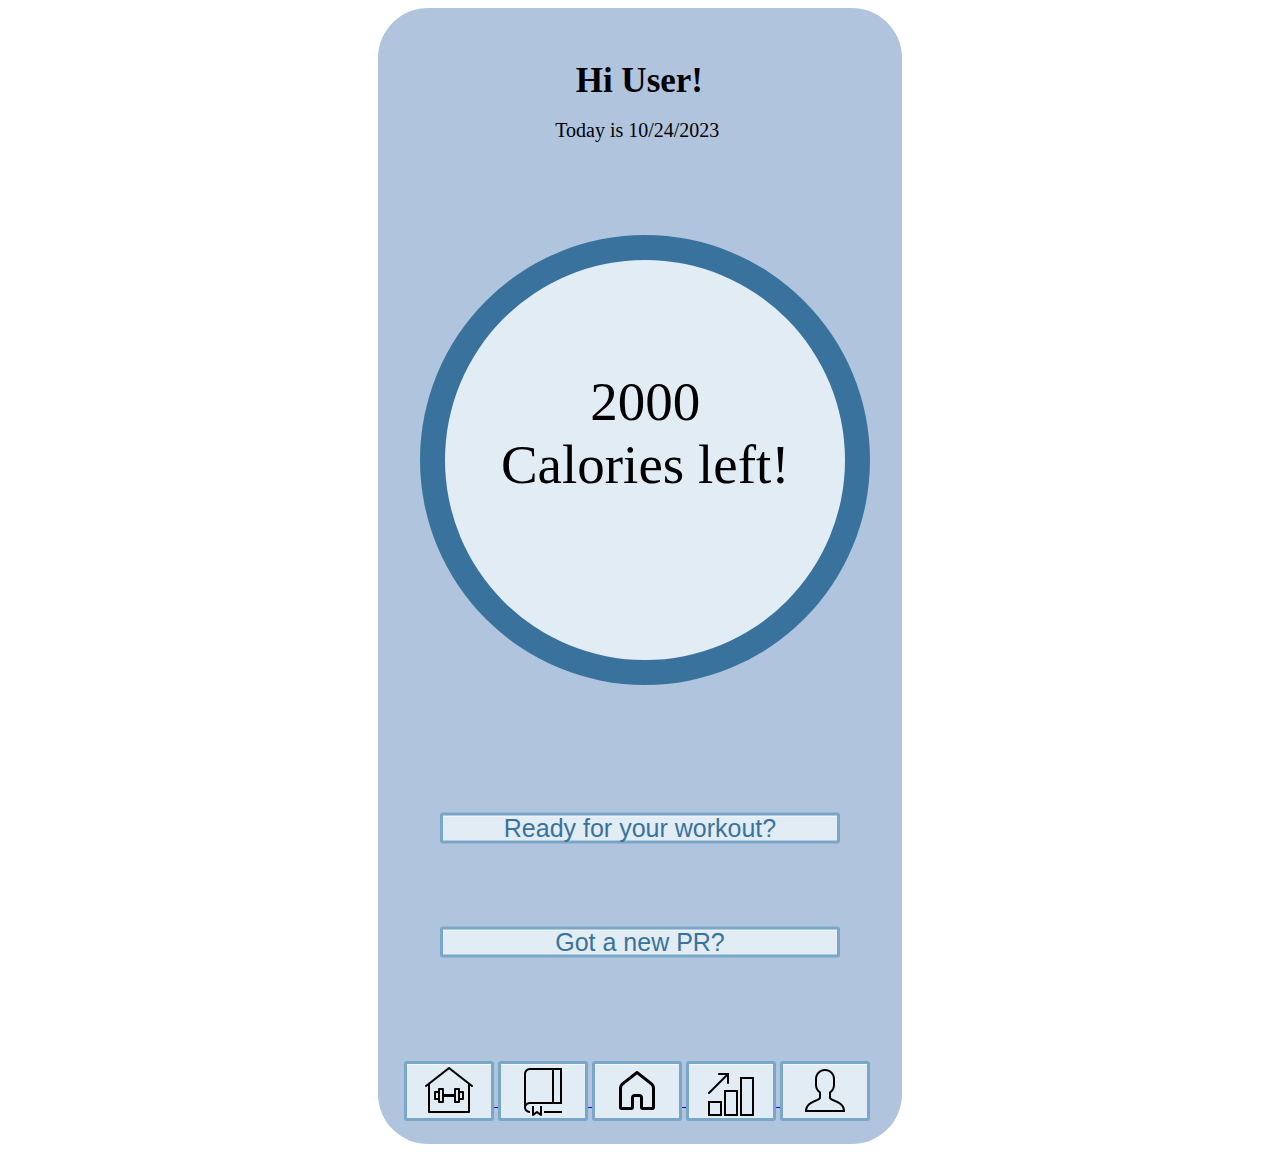
<file: index.html>
<!DOCTYPE html>
<html lang="en">
<meta name="viewport" content="width=device-width, initial-scale=1">

<head>
    <title>Index</title>
    <link rel="stylesheet" href="style.css" />
</head>

<script type="text/javascript" src="./Pages/nutrition.js"></script>
<script type="text/javascript" src="program.js"></script>


<body>
    <div class="screen">
        <div class="homescreen">
            <div class="welcome">
                Hi User!
            </div>
            <div class="date">
                Today is 10/24/2023
            </div>
            <br>
            <div class="pieTracker">
                <div class="innerPie">
                    <div class="innerText">
                        <div id="remainingHome">2000</div>
                        Calories left!
                    </div>
                </div>
            </div>
            <br>
            <div class="homeNav">
                <A href="Pages/workout.html" id="workHome">
                    <button class="homeTabs">
                        Ready for your workout?
                    </button>
                 </A>
                <p></p>
                <A href="Pages/weightTracker.html" id="trackHome">
                    <button class="homeTabs">
                        Got a new PR?
                    </button>
                </A>
            </div>
        </div>
        <br>
        <div class="nav">
            <A type="button" href="Pages/workout.html">
                <button id="workButton"></button>
            </A>
            <A type="button" href="Pages/nutrition.html">
                <button id="nutriButton"></button>
            </A>
            <A type="button" href="./index.html">
                <button id="homeButton"></button>
            </A>
            <A type="button" href="Pages/weightTracker.html">
                <button id="trackButton"></button>
            </A>
            <A type="button" href="Pages/profile.html">
                <button id="profButton"></button>
            </A>
        </div>
    </div>
</body>
</html>
</file>
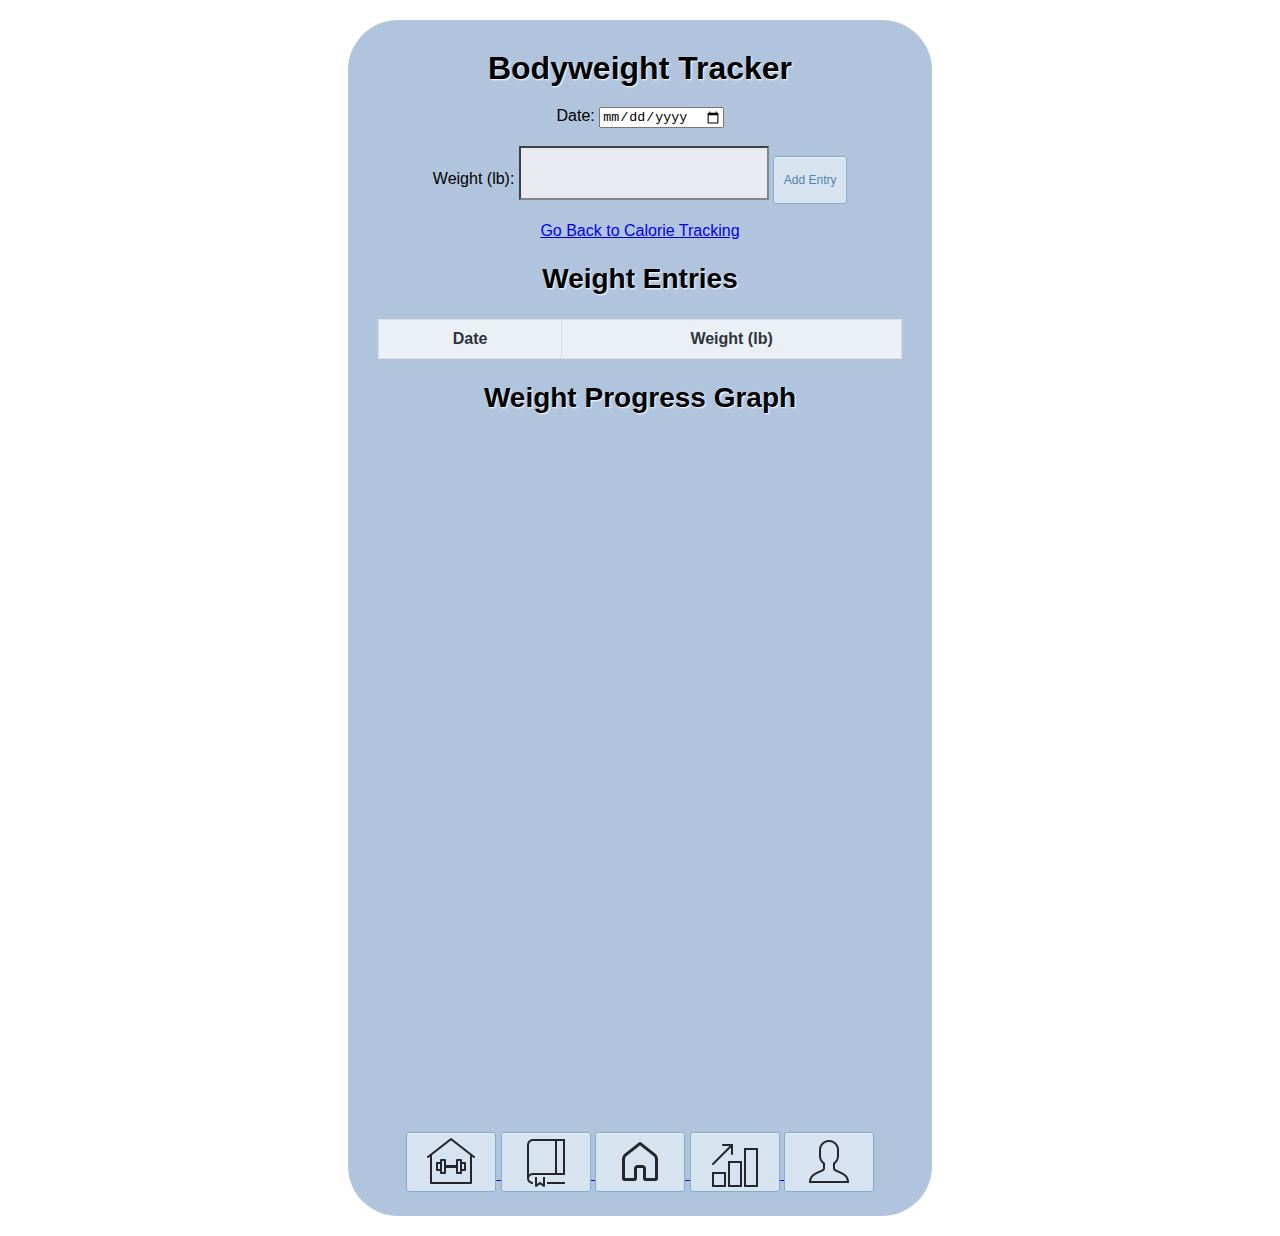
<file: Pages/bodyweight.html>
<!DOCTYPE html>
<html lang="en">

<head>
    <meta charset="UTF-8">
    <meta name="viewport" content="width=device-width, initial-scale=1.0">
    <title>Bodyweight Tracker</title>
    <link rel="stylesheet" href="bodyweight.css">
</head>

<body>
    <div class="container">
        <div class="screen" style="margin-bottom:60px">
            <h1>Bodyweight Tracker</h1>
            <div class="input-container">
                <label for="date">Date:</label>
                <input type="date" id="date"><br><br>
                <label for="weight">Weight (lb):</label>
                <input type="number" id="weight" step="0.01">
                <button id="add-entry">Add Entry</button><br><br>
                <a href="nutrition.html">Go Back to Calorie Tracking</a>
            </div>
            <div class="table-container">
                <h2>Weight Entries</h2>
                <table id="weight-table">
                    <thead>
                        <tr>
                            <th>Date</th>
                            <th>Weight (lb)</th>
                        </tr>
                    </thead>
                    <tbody>
                 
                    </tbody>
                </table>
            </div>
            <div class="graph-container">
                <h2>Weight Progress Graph</h2>
                <canvas id="weight-chart" width="400" height="200"></canvas>
            </div>
            <div class="nav">
                <A type="button" href="./workout.html">
                    <button id="workButton"></button>
                </A>
                <A type="button" href="./nutrition.html">
                    <button id="nutriButton"></button>
                </A>
                <A type="button" href="../index.html">
                    <button id="homeButton"></button>
                </A>
                <A type="button" href="./weightTracker.html">
                    <button id="trackButton"></button>
                </A>
                <A type="button" href="./profile.html">
                    <button id="profButton"></button>
                </A>
            </div>
        </div>
    </div>
</body>

</html>
<script>
    const weightEntries = [];
    const dateInput = document.getElementById("date");
    const weightInput = document.getElementById("weight");
    const addEntryButton = document.getElementById("add-entry");
    const weightTable = document.getElementById("weight-table");
    const weightChartCanvas = document.getElementById("weight-chart");
    const weightChartContext = weightChartCanvas.getContext("2d");

    addEntryButton.addEventListener("click", () => {
        const date = dateInput.value;
        const weight = parseFloat(weightInput.value);

        if (date && !isNaN(weight)) {
            weightEntries.push({ date, weight });
            updateTable();
            updateGraph();

            dateInput.value = "";
            weightInput.value = "";
        }
    });

    function updateTable() {
        const tableBody = weightTable.querySelector("tbody");
        tableBody.innerHTML = "";

        for (const entry of weightEntries) {
            const row = tableBody.insertRow();
            row.insertCell(0).textContent = entry.date;
            row.insertCell(1).textContent = entry.weight;
        }
    }

    function updateGraph() {
        weightChartContext.clearRect(0, 0, weightChartCanvas.width, weightChartCanvas.height);
        const dates = weightEntries.map(entry => entry.date);
        const weights = weightEntries.map(entry => entry.weight);
        const minValue = Math.min(...weights);
        const maxValue = Math.max(...weights);
        const xStep = weightChartCanvas.width / (dates.length - 1);
        const yStep = weightChartCanvas.height / (maxValue - minValue);

        weightChartContext.fillStyle = "black";
        weightChartContext.font = "12px Arial";
        for (let i = 0; i < dates.length; i++) {
            weightChartContext.fillText(dates[i], i * xStep, weightChartCanvas.height + 15);
        }

        weightChartContext.textAlign = "right";
        for (let i = minValue; i <= maxValue; i++) {
            const y = weightChartCanvas.height - (i - minValue) * yStep;
            weightChartContext.fillText(i.toFixed(2), -5, y + 5);
        }

        weightChartContext.beginPath();
        weightChartContext.moveTo(0, weightChartCanvas.height - (weights[0] - minValue) * yStep);

        for (let i = 1; i < dates.length; i++) {
            weightChartContext.lineTo(i * xStep, weightChartCanvas.height - (weights[i] - minValue) * yStep);
        }

        weightChartContext.strokeStyle = "blue";
        weightChartContext.lineWidth = 2;
        weightChartContext.stroke();
    }
</script>
</body>

</html>
</file>
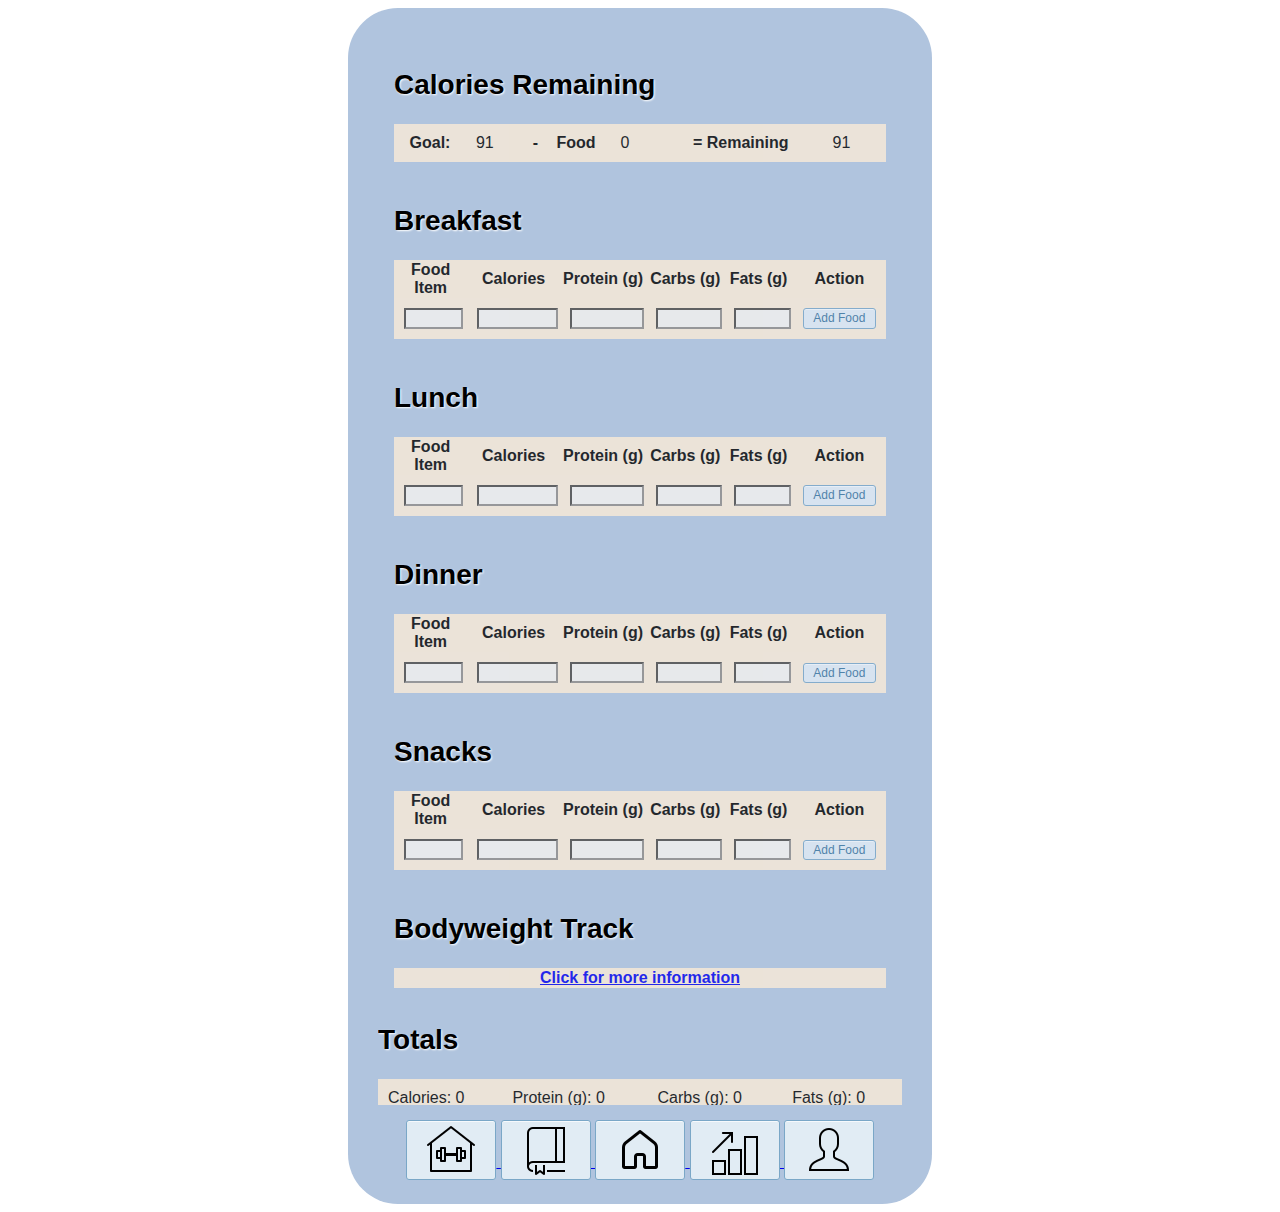
<file: Pages/nutrition.html>
<!DOCTYPE html>
<html lang="en">

<head>
    <meta charset="UTF-8">
    <meta name="viewport" content="width=device-width, initial-scale=1.0">
    <title>Calorie Tracker</title>
    <link rel="stylesheet" href="./nutrition-style.css">
    <script type="text/javascript" src="./profile.js"></script> 
    <script type="text/javascript" src="nutrition.js"></script>
</head>

<body>
    <div class="container">
        <div class="screen" style="margin-bottom:60px">
            <fieldset>
                <h2>Calories Remaining</h2>
                <table id="caloriesRemaining">
                    <tr>
                        <th>Goal:</th>
                        <td id="goalCalorie">xxxx</td>
                        <th>-</th>
                        <th>Food</th>
                        <td id="total-calories-cell">0</td>
                        <th>= Remaining</th>
                        <td id="remaining"></td>
                    </tr>
                </table>
            </fieldset>

            <form id="food-form">
                <fieldset>
                    <!-- BREAKFAST -->
                    <h2>Breakfast</h2>
                    <table id="breakfastTable">
                        <tr>
                            <th>Food Item</th>
                            <th>Calories</th>
                            <th>Protein (g)</th>
                            <th>Carbs (g)</th>
                            <th>Fats (g)</th>
                            <th>Action</th>
                        </tr>
                        <tr>
                            <td><input type="text" id="breakfast-food-name"></td>
                            <td><input type="number" id="breakfast-calories"></td>
                            <td><input type="number" id="breakfast-protein"></td>
                            <td><input type="number" id="breakfast-carbs"></td>
                            <td><input type="number" id="breakfast-fats"></td>
                            <td><button type="button" onclick="addFood('breakfast')">Add Food</button></td>
                        </tr>
                    </table>
                </fieldset>

                <fieldset>
                    <!-- LUNCH -->
                    <h2>Lunch</h2>
                    <table id="lunchTable">
                        <tr>
                            <th>Food Item</th>
                            <th>Calories</th>
                            <th>Protein (g)</th>
                            <th>Carbs (g)</th>
                            <th>Fats (g)</th>
                            <th>Action</th>
                        </tr>
                        <tr>
                            <td><input type="text" id="lunch-food-name"></td>
                            <td><input type="number" id="lunch-calories"></td>
                            <td><input type="number" id="lunch-protein"></td>
                            <td><input type="number" id="lunch-carbs"></td>
                            <td><input type="number" id="lunch-fats"></td>
                            <td><button type="button" onclick="addFood('lunch')">Add Food</button></td>
                        </tr>
                    </table>
                </fieldset>

                <fieldset>
                    <!-- DINNER -->
                    <h2>Dinner</h2>
                    <table id="dinnerTable">
                        <tr>
                            <th>Food Item</th>
                            <th>Calories</th>
                            <th>Protein (g)</th>
                            <th>Carbs (g)</th>
                            <th>Fats (g)</th>
                            <th>Action</th>
                        </tr>
                        <tr>
                            <td><input type="text" id="dinner-food-name"></td>
                            <td><input type="number" id="dinner-calories"></td>
                            <td><input type="number" id="dinner-protein"></td>
                            <td><input type="number" id="dinner-carbs"></td>
                            <td><input type="number" id="dinner-fats"></td>
                            <td><button type="button" onclick="addFood('dinner')">Add Food</button></td>
                        </tr>
                    </table>
                </fieldset>

                <fieldset>
                    <!-- SNACKS -->
                    <h2>Snacks</h2>
                    <table id="snackTable">
                        <tr>
                            <th>Food Item</th>
                            <th>Calories</th>
                            <th>Protein (g)</th>
                            <th>Carbs (g)</th>
                            <th>Fats (g)</th>
                            <th>Action</th>
                        </tr>
                        <tr>
                            <td><input type="text" id="snack-food-name"></td>
                            <td><input type="number" id="snack-calories"></td>
                            <td><input type="number" id="snack-protein"></td>
                            <td><input type="number" id="snack-carbs"></td>
                            <td><input type="number" id="snack-fats"></td>
                            <td><button type="button" onclick="addFood('snack')">Add Food</button></td>
                        </tr>
                    </table>
                </fieldset>

                <fieldset>
                    <!-- BODYWEIGHT -->
                    <h2>Bodyweight Track</h2>
                    <table id="bodyweight">
                        <th><a href="bodyweight.html">Click for more information </a></th>
                    </table>
                </fieldset>

            </form>

            <table id="totals">
                <h2>Totals</h2>
                <tr>
                    <td>Calories: <span id="total-calories">0</span></td>
                    <td>Protein (g): <span id="total-protein">0</span></td>
                    <td>Carbs (g): <span id="total-carbs">0</span></td>
                    <td>Fats (g): <span id="total-fats">0</span></td>
                </tr>
            </table>
        </div>
        <div class="nav">
            <A type="button" href="./workout.html">
                <button id="workButton"></button>
            </A>
            <A type="button" href="./nutrition.html">
                <button id="nutriButton"></button>
            </A>
            <A type="button" href="../index.html">
                <button id="homeButton"></button>
            </A>
            <A type="button" href="./weightTracker.html">
                <button id="trackButton"></button>
            </A>
            <A type="button" href="./profile.html">
                <button id="profButton"></button>
            </A>
        </div>
    </div>
</body>

</html>
</file>
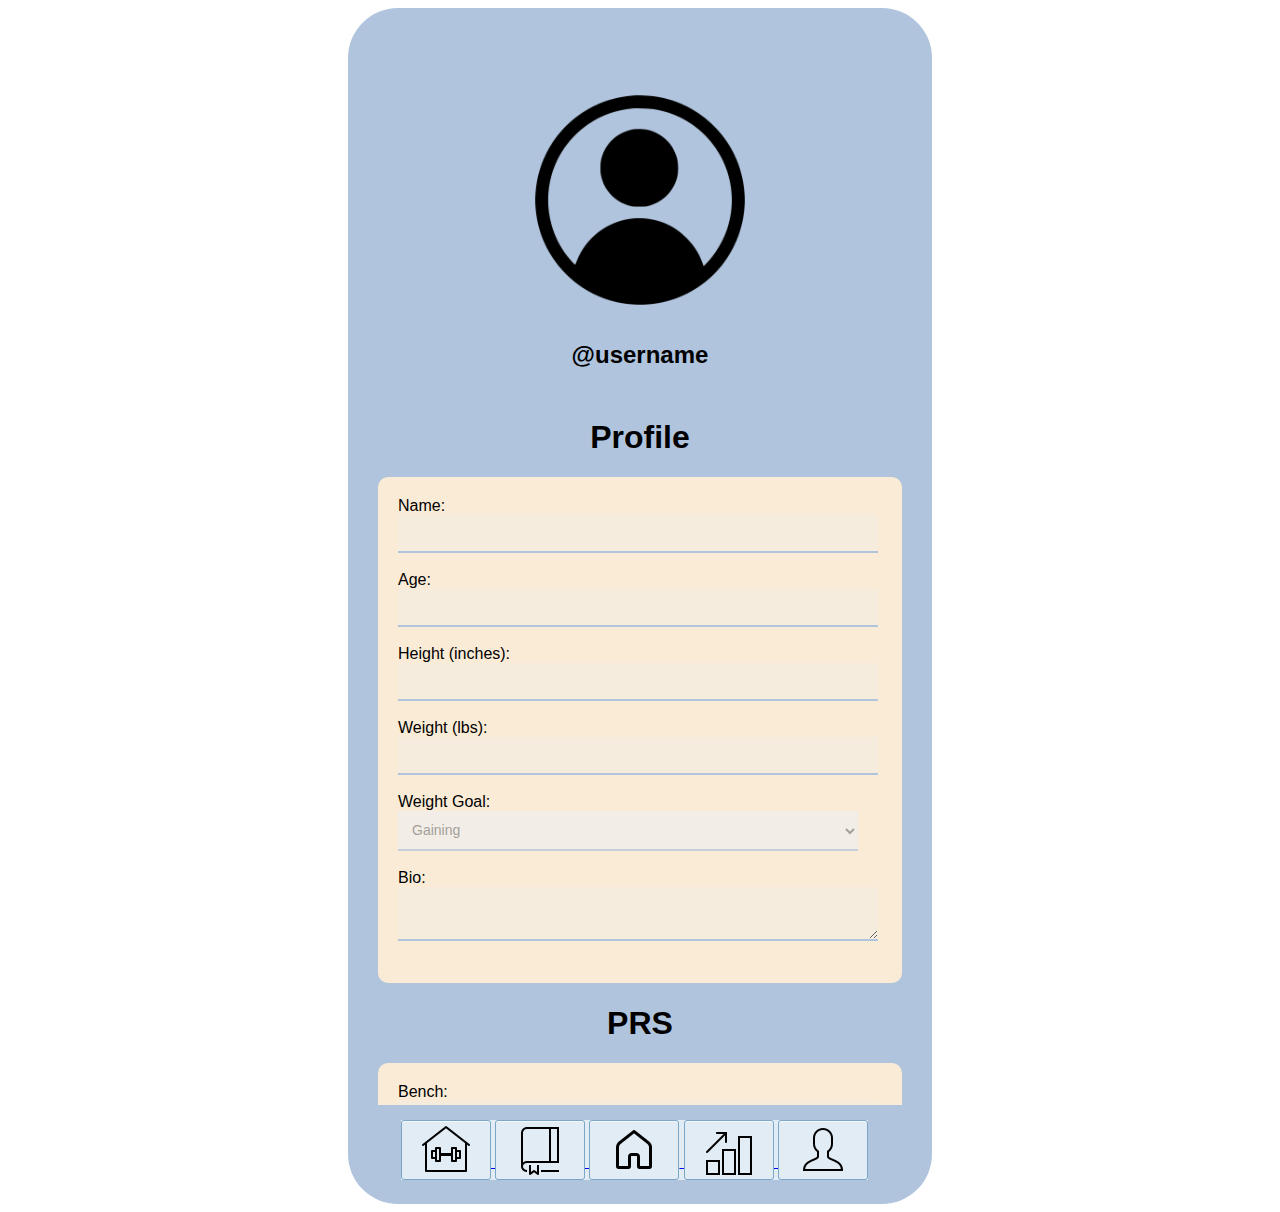
<file: Pages/profile.html>
<!DOCTYPE html>
<html lang="en">
<head>
    <meta charset="UTF-8">
    <meta name="viewport" content="width=device-width, initial-scale=1.0">
    <title>Profile</title>
    <script type="text/javascript" src="./profile.js"></script>
    <style>
        body {
            font-family: Arial, sans-serif;
        }

        h1 {
            text-align: center;
        }

        .container {
            margin: 0 auto;
            background-color: lightsteelblue;
            padding: 30px;
            height: 852pt;
            width: 393pt;
            border-radius: 50px;
            position: relative;
        }

        .profileScreen {
            overflow-y:auto;
            height: 800pt;
        }

        .nav {
            position: absolute;
            bottom: 2%;
            left: 9%;
            margin-top: 60px;
            background-color: #e1ecf4;
        }

        #workButton {
            background-image: url(../Icons/icons8-gym-50.png);
            background-repeat: no-repeat;
            background-position: center;
            padding:12px;
            height: 60px;
            width: 90px;
        }
            
        #profButton {
            background-image: url(../Icons/icons8-customer-50.png);
            background-repeat: no-repeat;
            background-position: center;
            padding:12px;
            height: 60px;
            width: 90px;
        }
        
        #nutriButton {
            background-image: url(../Icons/icons8-diary-50.png);
            background-repeat: no-repeat;
            background-position: center;
            padding:12px;
            height: 60px;
            width: 90px;
        }
        
        #trackButton {
            background-image: url(../Icons/icons8-progress-50.png);
            background-repeat: no-repeat;
            background-position: center;
            padding:12px;
            height: 60px;
            width: 90px;
        }
        
        #homeButton {
            background-image: url(../Icons/icons8-home-48.png);
            background-repeat: no-repeat;
            background-position: center;
            padding:12px;
            height: 60px;
            width: 90px;
        }

        .info {
            background-color:antiquewhite;
            padding: 20px;
            border-radius: 10px;
        }

        .profile {
            text-align: center;
        }

        .container img {
            height: 100%;
            width: 100%;
            object-fit: contain;
            transform: scale(0.4);
            margin-top: -100px;
        }

        .save {
            margin-top: 30px;
            display: flex; 
        }

        .editButt{
            left: 5%;
        }

        .saveButt{
            left: 65%;
        }

        input, textarea, select {
            padding: 10px;
            border: none;
            border-bottom: 2px solid lightsteelblue;          
            width: 95%;
            margin-right: 40px;
            font-size: 14px;
        }

        button {
            background-color: #e1ecf4;
            border-radius: 3px;
            border: 1px solid #7aa7c7;
            box-shadow: rgba(255, 255, 255, .7) 0 1px 0 0 inset;
            box-sizing: border-box;
            color: #39739d;
            cursor: pointer;
            display: inline-block;
            font-size: 12px;
            line-height: .2;
            margin: 0;
            outline: none;
            padding: 8px .8em;
            position: relative;
            text-align: center;
            text-decoration: none;
            vertical-align: baseline;
            white-space: nowrap;
        }

        button:focus {
            background-color: #b3d3ea;
            color: #2c5777;
        }

        button:focus {
            box-shadow: 0 0 0 4px rgba(0, 149, 255, .15);
        }

        button:active {
            background-color: #a0c7e4;
            box-shadow: none;
            color: #2c5777;
        }
    </style>
</head>

<body>
    <div class="container">
        <div class="profileScreen">
        <!-- Profile -->
        <div class="row">
            <div class="profile">
                <img src="profile.png" alt="pfp">
                <h2 style="margin-top: -125px; margin-bottom: 50px;">@username</h2>
            </div>
    
        </div>

        <!-- Bio -->
        <div class="row">
            <h1> Profile </h1>
            <div class="info">
                <form>
                    <!-- General Info -->
                    <label for="nameInput">Name:</label>
                    <input type="text" id="nameInput" disabled="true"><br><br>
                    <label for="ageInput">Age:</label>
                    <input type="number" id="ageInput" disabled="true"><br><br>
                    <label for="heightInput">Height (inches):</label>
                    <input type="number" id="heightInput" disabled="true"><br><br>
                    <label for="weightInput">Weight (lbs):</label>
                    <input type="number" id="weightInput" disabled="true"><br><br>
                    <!-- Goal -->
                    <label for="goalInput">Weight Goal:</label>
                    <select name="goal" id="goalInput" disabled="true">
                        <option value="gaining">Gaining</option>
                        <option value="maintaining">Maintaining</option>
                        <option value="losing">Losing</option>
                    </select><br><br>
                    <!-- Bio -->
                    <label for="bioInput">Bio:</label>
                    <textarea type="text" id="bioInput" disabled="true"></textarea><br><br>
                </form>
            </div>
        </div>

        <!-- PR -->
        <div class="row">
            <h1> PRS </h1>
            <div class="info">
                <form>
                    <label for="benchInput">Bench:</label>
                    <input type="number" id="benchInput" disabled="true"><br><br>
                    <label for="squatInput">Squat:</label>
                    <input type="number" id="squatInput" disabled="true"><br><br>
                    <label for="deadliftInput">Deadlift:</label>
                    <input type="number" id="deadliftInput" disabled="true"><br><br>
                </form>
            </div>
        </div>
        <!-- Save Data -->
        <div class="row">
            <div class="save">
                <button class="editButt" type="button" onclick="enable()">Edit Profile</button>
                <button class="saveButt" type="button" onclick="disable()">Save Profile</button>
            </div>
        </div>
        <div class="row" style="margin-bottom: 60px;">
    </div>

        <div class="nav">
            <A href="./workout.html">
                <button id="workButton"></button>
            </A>
            <A href="./nutrition.html">
                <button id="nutriButton"></button>
            </A>
            <A href="../index.html">
                <button id="homeButton"></button>
            </A>
            <A href="./weightTracker.html">
                <button id="trackButton"></button>
            </A>
            <A href="./profile.html">
                <button id="profButton"></button>
            </A>
        </div>
    </div>

</body>
</html>
</file>
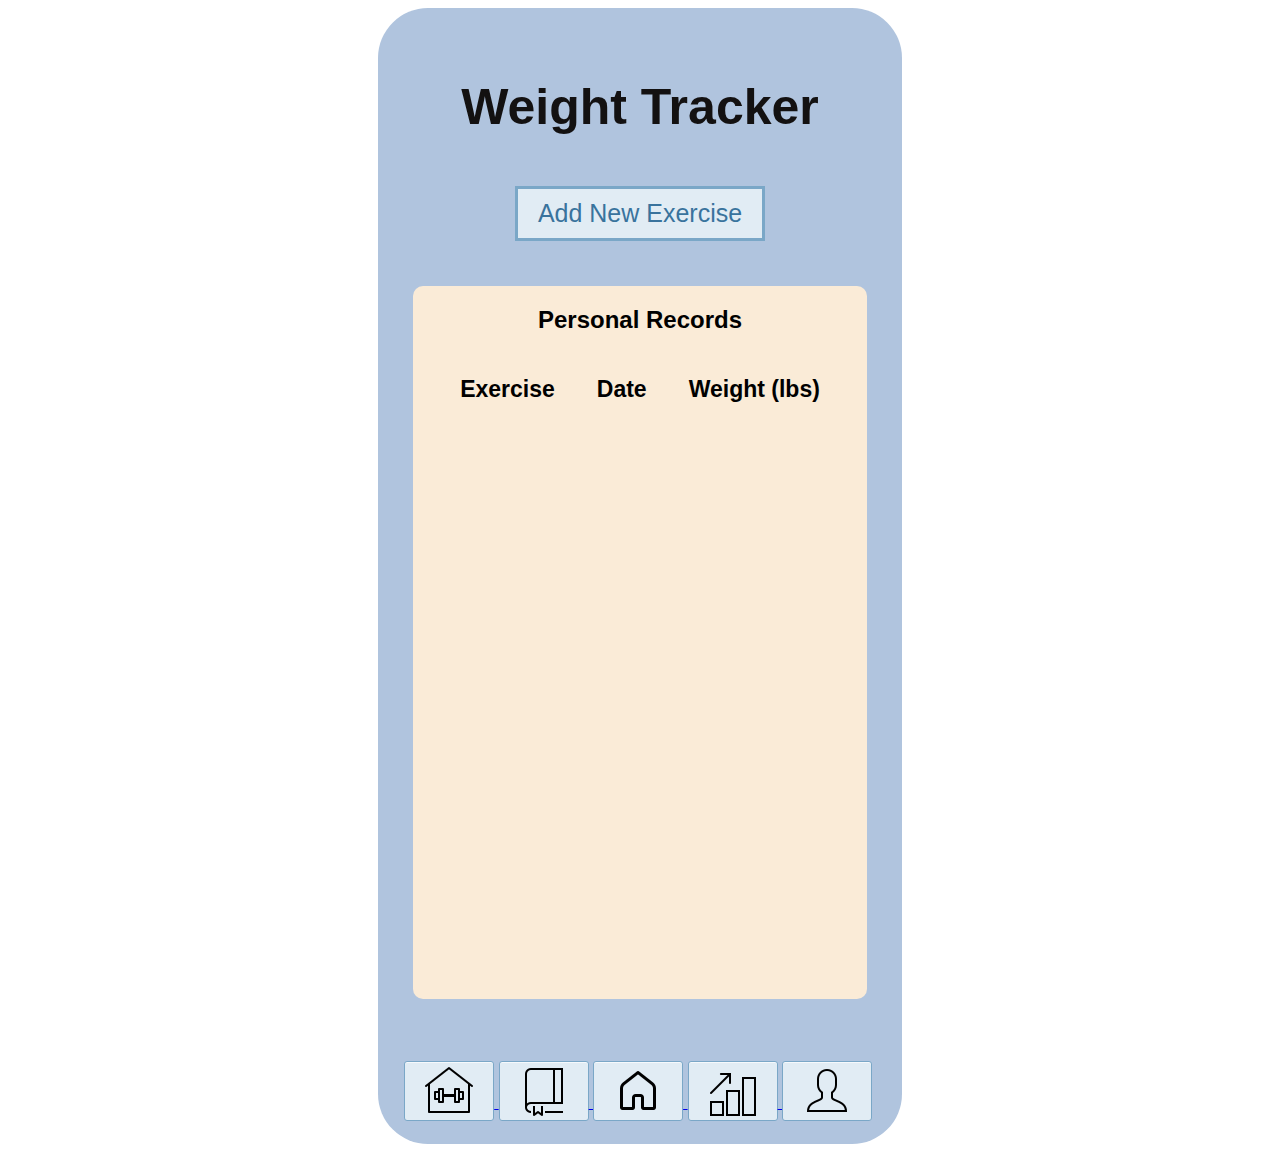
<file: Pages/weightTracker.html>
<!DOCTYPE html>
<html lang="en">
<meta name="viewport" content="width=device-width, initial-scale=1">

<head>
    <title>weightTracker</title>
    <link rel="stylesheet" href="weightTrackStyle.css"/>
</head>

<script src="weightTrackProgram.js"></script>

<body>
    <div class="screen">
        <div class = "title">
            <label>Weight Tracker</label>
        </div>

        <div class="addButton">
            <button class="addExercise" href="#" onclick="show('popup')">Add New Exercise</button>
        </div>

        <div class="popup" id="popup">
            <p>Add your the name of your exercise and inital weight.</p>
            <label>Exercise:</label>
            <input type="exercise" id="exer" placeholder="exercise">
            <br>
            <br>
            <label>Weight:</label>
            <input type="weight" id="weighttrack" placeholder="weight">
            <br>
            <br>
            <label>Date:</label>
            <input type="date" id="date">

            <a href="#" onclick="hide('popup'); newExercise()">Add</a>
        </div>

        <div class="weightPop" id="weightPop">
            <p>Give us your new pr!</p>
            <label>New weight:</label>
            <input type="newWeight" id="pr" placeholder="Weight">

            <a href="#" onclick="hide('weightPop'); addWeight(this)">Add</a>
        </div>

        <div class="historyPop" id="histPop">
            <p>Progress Chart</p>

            <table id="progress">
                <thead>
                    <tr>
                        <th>Date</th>
                        <th>Weight (lbs)</th>
                    </tr>
                </thead>
                <tbody>

                </tbody>
            </table>

            <a href="#" onclick="hide('histPop')">Close</a>
        </div>

        <div class="chart">
            <h2>Personal Records</h2>

            <table id="prTable">
                <tr class="headers">
                    <th class="prHeaders">Exercise</th>
                    <th class="prHeaders">Date</th>
                    <th class="prHeaders">Weight (lbs)</th>
                </tr>
            </table>
        </div>

        <div class="nav">
            <A type="button" href="./workout.html">
                <button id="workButton"></button>
            </A>
            <A type="button" href="./nutrition.html">
                <button id="nutriButton"></button>
            </A>
            <A type="button" href="../index.html">
                <button id="homeButton"></button>
            </A>
            <A type="button" href="./weightTracker.html">
                <button id="trackButton"></button>
            </A>
            <A type="button" href="./profile.html">
                <button id="profButton"></button>
            </A>
        </div>
    </div>
</body>
</file>
<file: style.css>
.screen {
    margin: auto;
    background-color: lightsteelblue;
    height: 852pt;
    width: 393pt;
    border-radius: 50px;
    position: relative;
  }

.welcome {
    position: absolute;
    text-align: center;
    font-size: 35px;
    align-items: center;
    padding: 30px;
    top: 2%;
    left: 32%;
    font-weight: bold;
}

.date {
    position: absolute;
    text-align: center;
    font-size: 20px;
    padding: 20px; 
    top: 8%;
    left: 30%;
}

.pieTracker {
  position: absolute;
  display: block; 
  width: 450px; 
  height: 450px; 
  border-radius: 50%;
  background-color: #39739d; 
  top: 20%;
  left: 8%
} 

.innerPie {
  display: block;
  background-color: #e1ecf4;
  width: 400px;
  height: 400px;
  border-radius: 50%;
}
.innerText {
  position: absolute;
  left: 18%;
  top: 30%;
  text-align: center;
  font-size: 55px;
}

button {
  background-color: #e1ecf4;
  border-radius: 3px;
  border: 3px solid #7aa7c7;
  box-shadow: rgba(255, 255, 255, .7) 0 1px 0 0 inset;
  box-sizing: border-box;
  color: #39739d;
  cursor: pointer;
  display: inline-block;
  font-size: 12px;
  line-height: .2;
  margin: 0;
  outline: none;
  padding: 8px .8em;
  position: relative;
  text-align: center;
  text-decoration: none;
  vertical-align: baseline;
  white-space: nowrap;
}

body,
    .pieTracker {
        display: flex;
        justify-content: center;
        align-items: center;
    }

.homeTabs {
  margin-top: 50px;
  background-color: #e1ecf4;
  border-radius: 3px;
  border: 3px solid #7aa7c7;
  color: #39739d;
  font-size: 25px;
  padding: 10px 20px;
  width: 300pt;
}

#workHome {
    margin: 0;
    position: absolute;
    top: 70%;
    left: 50%;
    -ms-transform: translate(-50%, -50%);
    transform: translate(-50%, -50%);
}

#trackHome {
    margin: 0;
    position: absolute;
    top: 80%;
    left: 50%;
    -ms-transform: translate(-50%, -50%);
    transform: translate(-50%, -50%);
}

.nav {
  position: absolute;
  bottom: 2%;
  left: 5%;
  margin-top: 60px;
}

#workButton {
  background-image: url(./Icons/icons8-gym-50.png);
  background-repeat: no-repeat;
  background-position: center;
  padding:12px;
  height: 60px;
  width: 90px;
}
  
  #profButton {
    background-image: url(./Icons/icons8-customer-50.png);
    background-repeat: no-repeat;
    background-position: center;
    padding:12px;
    height: 60px;
    width: 90px;
  }
  
  #nutriButton {
    background-image: url(./Icons/icons8-diary-50.png);
    background-repeat: no-repeat;
    background-position: center;
    padding:12px;
    height: 60px;
    width: 90px;
  }
  
  #trackButton {
    background-image: url(./Icons/icons8-progress-50.png);
    background-repeat: no-repeat;
    background-position: center;
    padding:12px;
    height: 60px;
    width: 90px;
  }
  
  #homeButton {
    background-image: url(./Icons/icons8-home-48.png);
    background-repeat: no-repeat;
    background-position: center;
    padding:12px;
    height: 60px;
    width: 90px;
  }
</file>
<file: Pages/bodyweight.css>
.container {
    position:relative;
    width: 393pt;
    height: 852pt;
    border-radius: 50px;
    margin: 0 auto;
    background-color: lightsteelblue;
    padding: 30px;
    overflow-y: auto;
}

body {
    font-family: Arial, sans-serif;
    text-align: center;
    margin: 20px;
}

.input-container {
    margin: 20px;
}

table {
    width: 100%;
    border-collapse: collapse;
}

table,
th,
td {
    border: 1px solid #ddd;
}

th,
td {
    padding: 10px;
    text-align: center;
    background-color: white;
    opacity: 75%;
}

.graph-container {
    margin-top: 20px;
}

h1 {
    margin: 0;
    color: black;
    text-shadow: 1px 1px 2px white
}

h2 {
    font-size: 1.75rem;
    color: black;
    text-shadow: 1px 1px 2px white
}

button {
    background-color: antiquewhite;
    opacity: 80%;
    border-radius: 12px;
    height: 3rem;

}

input[type="number"] {
    height: 3rem;
    max-width: 50%;
    font-size: 2rem;
    text-align: center;
    background-color: whitesmoke;
    opacity: 80%;
}

.nav {
    position: absolute;
    bottom: 2%;
    left: 10%
}

.screen {
    overflow-y: auto;
    height: 800pt;
}

#workButton {
    background-image: url(../Icons/icons8-gym-50.png);
    background-repeat: no-repeat;
    background-position: center;
    padding: 12px;
    height: 60px;
    width: 90px;
}

#profButton {
    background-image: url(../Icons/icons8-customer-50.png);
    background-repeat: no-repeat;
    background-position: center;
    padding: 12px;
    height: 60px;
    width: 90px;
}

#nutriButton {
    background-image: url(../Icons/icons8-diary-50.png);
    background-repeat: no-repeat;
    background-position: center;
    padding: 12px;
    height: 60px;
    width: 90px;
}

#trackButton {
    background-image: url(../Icons/icons8-progress-50.png);
    background-repeat: no-repeat;
    background-position: center;
    padding: 12px;
    height: 60px;
    width: 90px;
}

#homeButton {
    background-image: url(../Icons/icons8-home-48.png);
    background-repeat: no-repeat;
    background-position: center;
    padding: 12px;
    height: 60px;
    width: 90px;
}
button {
    background-color: #e1ecf4;
    border-radius: 3px;
    border: 1px solid #7aa7c7;
    box-shadow: rgba(255, 255, 255, .7) 0 1px 0 0 inset;
    box-sizing: border-box;
    color: #39739d;
    cursor: pointer;
    display: inline-block;
    font-size: 12px;
    line-height: .2;
    margin: 0;
    outline: none;
    padding: 8px .8em;
    position: relative;
    text-align: center;
    text-decoration: none;
    vertical-align: baseline;
    white-space: nowrap;
}
</file>
<file: Pages/nutrition-style.css>
body {
    font-family: Arial, sans-serif;
}

h1 {
    text-align: center;
}

h2 {
    color: black;
    font-size: 1.75rem;
    text-shadow: 1px 1px 2px white
}

.container {
    position:relative;
    width: 393pt;
    height: 852pt;
    border-radius: 50px;
    margin: 0 auto;
    background-color: lightsteelblue;
    padding: 30px;
    overflow-y: auto;
}

table {
    width: 100%;
    border-collapse: collapse;
    border-radius: 12px;
}



td {
    text-align: left;
    padding: 10px;

}

input[type="number"] {
    width: 100%;
    background-color: whitesmoke;
    opacity: 80%;
}

input[type="text"] {
    width: 95%;
    background-color: whitesmoke;
    opacity: 80%;
}

tr {
    background-color: antiquewhite;
    opacity: 80%;

}

button {
    background-color: #e1ecf4;
    border-radius: 3px;
    border: 1px solid #7aa7c7;
    box-shadow: rgba(255, 255, 255, .7) 0 1px 0 0 inset;
    box-sizing: border-box;
    color: #39739d;
    cursor: pointer;
    display: inline-block;
    font-size: 12px;
    line-height: .2;
    margin: 0;
    outline: none;
    padding: 8px .8em;
    position: relative;
    text-align: center;
    text-decoration: none;
    vertical-align: baseline;
    white-space: nowrap;
}

fieldset {
    border-color: transparent;
    max-height: 120pt;
    overflow-y: auto;
    border-radius: 12px;
}
.screen {
    overflow-y: auto;
    height: 800pt;
}
.nav {
    position: absolute;
    bottom: 2%;
    left: 10%
  }
  #workButton {
    background-image: url(../Icons/icons8-gym-50.png);
    background-repeat: no-repeat;
    background-position: center;
    padding:12px;
    height: 60px;
    width: 90px;
  }
  
  #profButton {
    background-image: url(../Icons/icons8-customer-50.png);
    background-repeat: no-repeat;
    background-position: center;
    padding:12px;
    height: 60px;
    width: 90px;
  }
  
  #nutriButton {
    background-image: url(../Icons/icons8-diary-50.png);
    background-repeat: no-repeat;
    background-position: center;
    padding:12px;
    height: 60px;
    width: 90px;
  }
  
  #trackButton {
    background-image: url(../Icons/icons8-progress-50.png);
    background-repeat: no-repeat;
    background-position: center;
    padding:12px;
    height: 60px;
    width: 90px;
  }
  
  #homeButton {
    background-image: url(../Icons/icons8-home-48.png);
    background-repeat: no-repeat;
    background-position: center;
    padding:12px;
    height: 60px;
    width: 90px;
  }
</file>
<file: Pages/weightTrackStyle.css>
.popup {
    display: none;
    position: fixed;
    padding: 10px;
    width: 280px;
    left: 50%;
    margin-left: -150px;
    height: 180px;
    top: 50%;
    margin-top: -100px;
    background: #D8C3A5;
    border: 3px solid #39739d;
    z-index: 20;
  }
  
  #popup:after {
    position: fixed;
    content: "";
    top: 0;
    left: 0;
    bottom: 0;
    right: 0;
    background: rgba(0,0,0,0.5);
    z-index: -2;
  }
  
  #popup:before {
    position: absolute;
    content: "";
    top: 0;
    left: 0;
    bottom: 0;
    right: 0;
    background: #FFF;
    z-index: -1;
  }

  .weightPop {
    display: none;
    position: fixed;
    padding: 10px;
    width: 280px;
    left: 50%;
    margin-left: -150px;
    height: 180px;
    top: 50%;
    margin-top: -100px;
    background: #FFF;
    border: 3px solid #39739d;
    z-index: 20;
  }
  
  #weightPop:after {
    position: fixed;
    content: "";
    top: 0;
    left: 0;
    bottom: 0;
    right: 0;
    background: rgba(0,0,0,0.5);
    z-index: -2;
  }
  
  #weightPop:before {
    position: absolute;
    content: "";
    top: 0;
    left: 0;
    bottom: 0;
    right: 0;
    background: #FFF;
    z-index: -1;
  }
  
  .historyPop {
    display: none;
    position: fixed;
    padding: 10px;
    width: 280px;
    left: 50%;
    margin-left: -150px;
    height: 180px;
    top: 50%;
    margin-top: -100px;
    background: #FFF;
    border: 3px solid #39739d;
    z-index: 20;
  }
  
  #historyPop:after {
    position: fixed;
    content: "";
    top: 0;
    left: 0;
    bottom: 0;
    right: 0;
    background: rgba(0,0,0,0.5);
    z-index: -2;
  }
  
  #historyPop:before {
    position: absolute;
    content: "";
    top: 0;
    left: 0;
    bottom: 0;
    right: 0;
    background: #FFF;
    z-index: -1;
  }
  /* Styling buttons & webpage */
  
  body {
    font-family: Arial, sans-serif;
    text-align: center;
    height: 852pt;
  }

  tr {
    font-size: 20px;
  }

  .screen {
    margin:auto;
    background-color: lightsteelblue;
    height: 852pt;
    width: 393pt;
    border-radius: 50px;
    position: relative;
  }
  
  .title {
    padding-top:70px;
    font-size: 50px;
    font-family: Arial, Helvetica, sans-serif;
    font-weight: bold;
    color: #131111
  }

  .addButton {
    padding-bottom: 45px;
  }

  .addExercise {
    margin-top: 50px;
    background-color: #e1ecf4;
    border: 3px solid #7aa7c7;
    color: #39739d;
    font-size: 25px;
    padding: 10px 20px;
  }
  
  .chart {
    margin: auto;
    text-align: center;
    height: 535pt;
    width: 340pt;
    overflow-y: auto;
    background-color: antiquewhite;
    border-radius: 10px;
  }

  #prTable {
    margin:auto;
    max-height: 500px;
  }

  .prHeaders {
    padding: 20px;
    font-size: 23px;
  }

  .nav {
    position: absolute;
    bottom: 2%;
    left: 5%
  }

#workButton {
  background-image: url(../Icons/icons8-gym-50.png);
  background-repeat: no-repeat;
  background-position: center;
  padding:12px;
  height: 60px;
  width: 90px;
  background-color: #e1ecf4;
  border-radius: 3px;
  border: 1px solid #7aa7c7;
  box-shadow: rgba(255, 255, 255, .7) 0 1px 0 0 inset;
  box-sizing: border-box;
  color: #39739d;
}

#profButton {
  background-image: url(../Icons/icons8-customer-50.png);
  background-repeat: no-repeat;
  background-position: center;
  padding:12px;
  height: 60px;
  width: 90px;
  background-color: #e1ecf4;
  border-radius: 3px;
  border: 1px solid #7aa7c7;
  box-shadow: rgba(255, 255, 255, .7) 0 1px 0 0 inset;
  box-sizing: border-box;
  color: #39739d;
}

#nutriButton {
  background-image: url(../Icons/icons8-diary-50.png);
  background-repeat: no-repeat;
  background-position: center;
  padding:12px;
  height: 60px;
  width: 90px;
  background-color: #e1ecf4;
  border-radius: 3px;
  border: 1px solid #7aa7c7;
  box-shadow: rgba(255, 255, 255, .7) 0 1px 0 0 inset;
  box-sizing: border-box;
  color: #39739d;
}

#trackButton {
  background-image: url(../Icons/icons8-progress-50.png);
  background-repeat: no-repeat;
  background-position: center;
  padding:12px;
  height: 60px;
  width: 90px;
  background-color: #e1ecf4;
  border-radius: 3px;
  border: 1px solid #7aa7c7;
  box-shadow: rgba(255, 255, 255, .7) 0 1px 0 0 inset;
  box-sizing: border-box;
  color: #39739d;
}

#homeButton {
  background-image: url(../Icons/icons8-home-48.png);
  background-repeat: no-repeat;
  background-position: center;
  padding:12px;
  height: 60px;
  width: 90px;
  background-color: #e1ecf4;
  border-radius: 3px;
  border: 1px solid #7aa7c7;
  box-shadow: rgba(255, 255, 255, .7) 0 1px 0 0 inset;
  box-sizing: border-box;
  color: #39739d;
}

p {
    margin: 1em 0;
  font-size: 16px;
}
</file>
